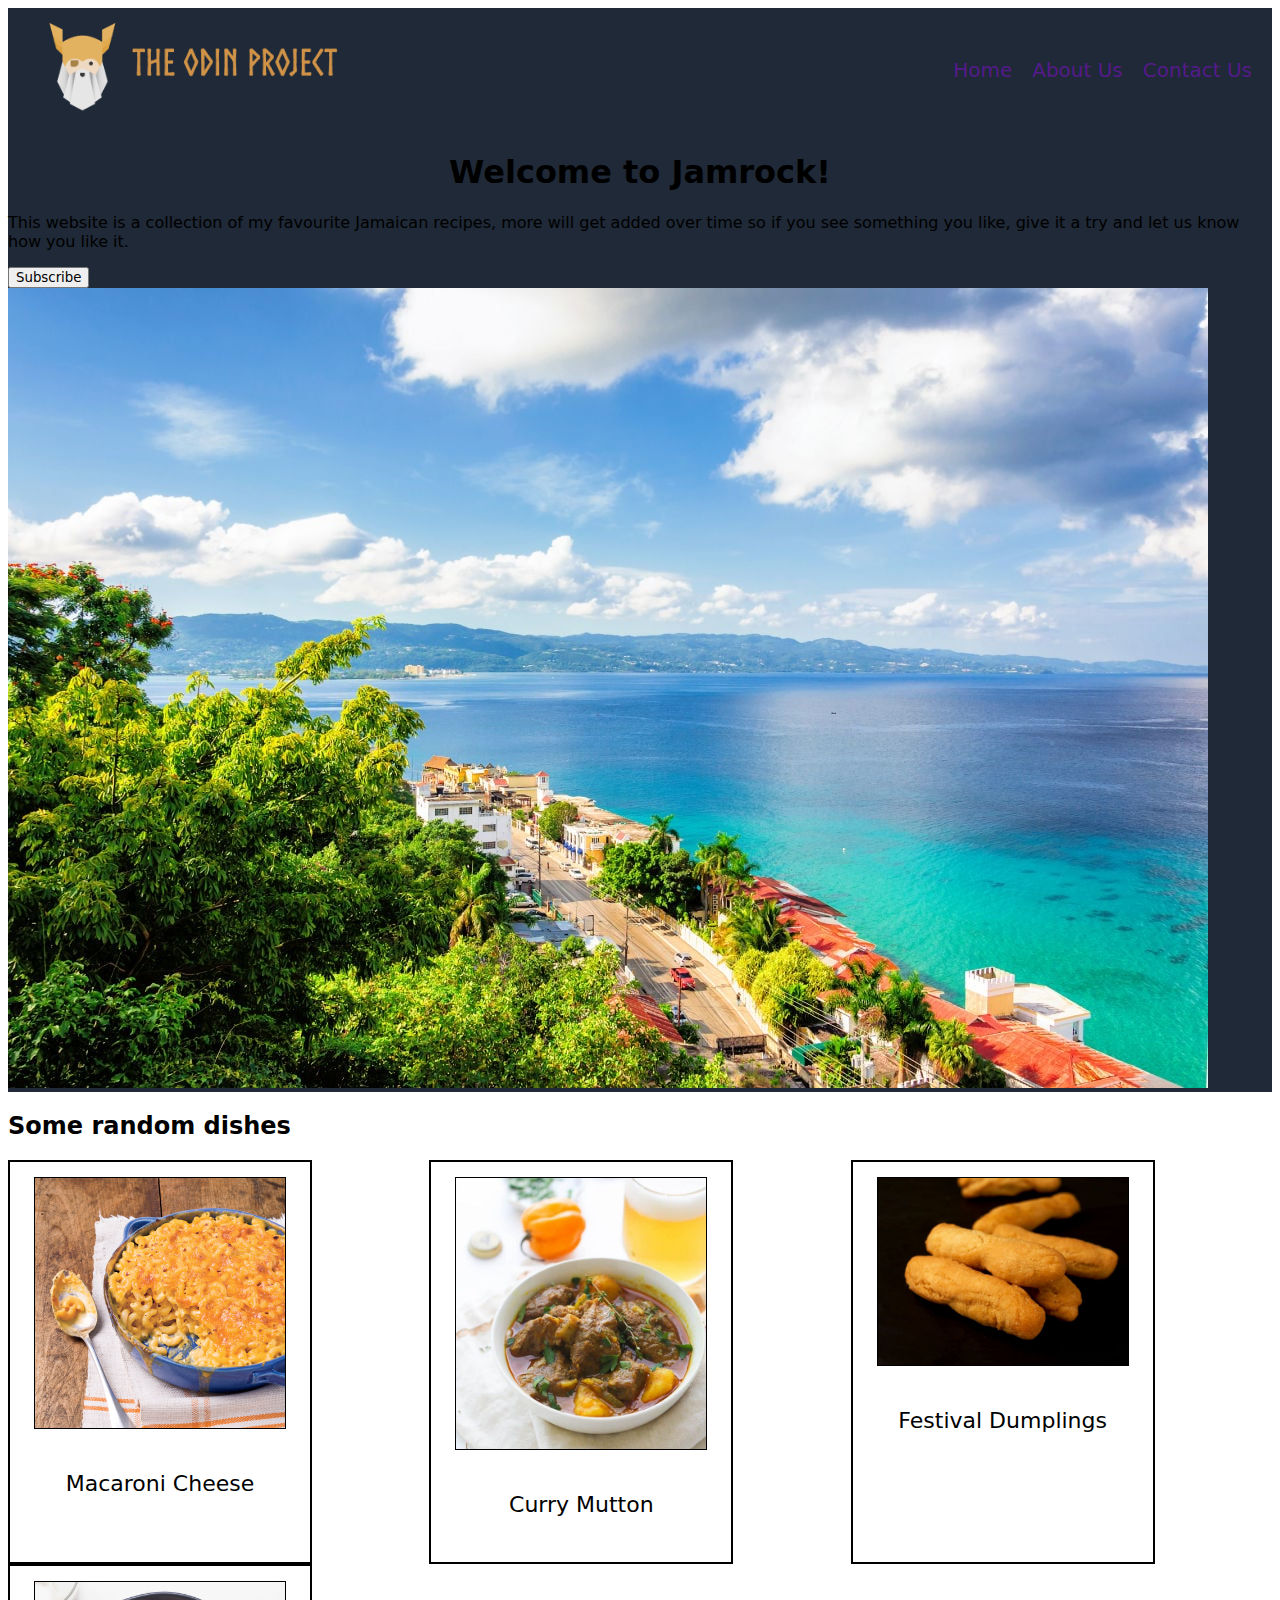
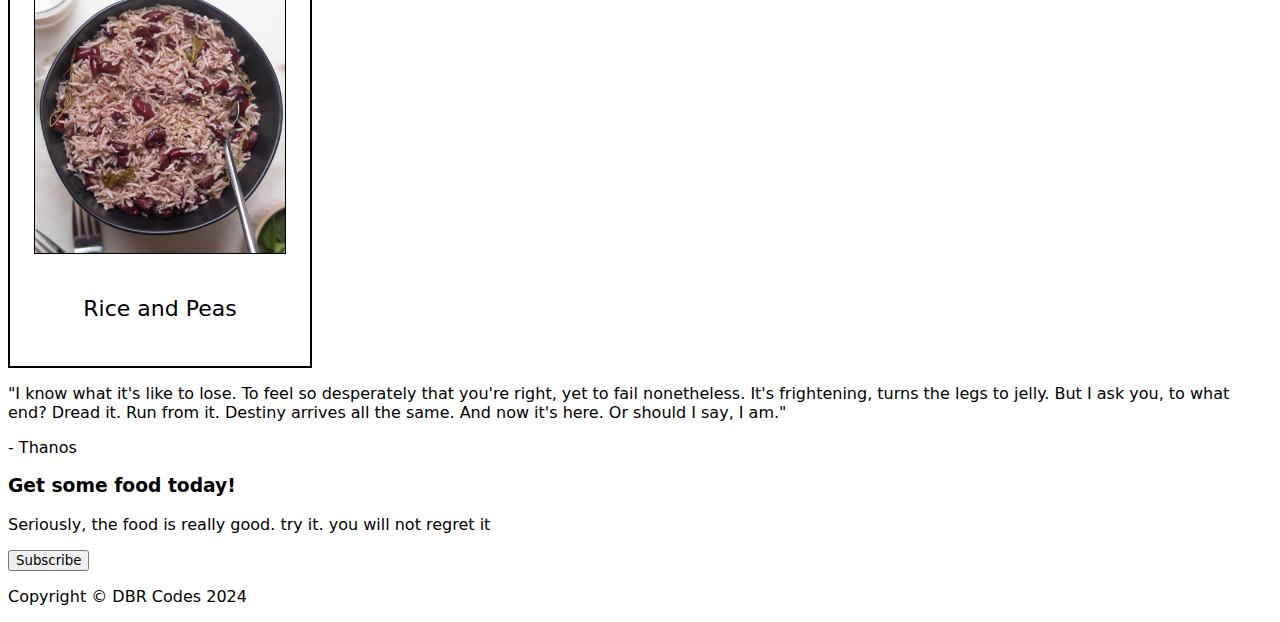
<file: index.html>
<!DOCTYPE html>
<html lang="en">
  <head>
    <meta charset="UTF-8" />
    <meta name="viewport" content="width=device-width, initial-scale=1.0" />
    <link rel="stylesheet" href="stylesheet/style.css" />
    <title>Odin Recipes</title>
  </head>
  <body>
    <section id="section1">
      <nav class="navbar">
        <a href="https://www.theodinproject.com/"
          ><img
            src="images/odin-logo.png"
            alt="odin project logo"
            id="nav-logo"
        /></a>
        <div class="nav-links">
          <a href="">Home</a>
          <a href="">About Us</a>
          <a href="">Contact Us</a>
        </div>
      </nav>

      <section id="hero">
        <div class="hero-text">
          <h1 class="main-header">Welcome to Jamrock!</h1>
          <p>
            This website is a collection of my favourite Jamaican recipes, more
            will get added over time so if you see something you like, give it a
            try and let us know how you like it.
          </p>
          <button class="subscribe">Subscribe</button>
        </div>
        <img src="images/island.jpg" alt="jamaica" class="placeholder1" />
      </section>
    </section>

    <section id="section2">
      <h2>Some random dishes</h2>
      <div class="recipe-box">
        <div class="recipe">
          <img
            src="images/macncheese.jpeg"
            class="recipe-img"
            alt="Macaroni Cheese Image"
          />
          <p>Macaroni Cheese</p>
        </div>
        <div class="recipe">
          <img
            src="images/cmutton square.jpg"
            class="recipe-img"
            alt="Curry Mutton Image"
          />
          <p>Curry Mutton</p>
        </div>
        <div class="recipe">
          <img
            src="images/festivals.jpg"
            class="recipe-img"
            alt="Festival Dumpling Image"
          />
          <p>Festival Dumplings</p>
        </div>
        <div class="recipe">
          <img
            src="images/Rice-and-Peas-5-scaled.jpg"
            class="recipe-img"
            alt="Rice and Peas Image"
          />
          <p>Rice and Peas</p>
        </div>
      </div>
    </section>
    <section id="section3">
      <p class="quote">
        "I know what it's like to lose. To feel so desperately that you're
        right, yet to fail nonetheless. It's frightening, turns the legs to
        jelly. But I ask you, to what end? Dread it. Run from it. Destiny
        arrives all the same. And now it's here. Or should I say, I am."
      </p>
      <p class="author">- Thanos</p>
    </section>
    <section id="section4">
      <div class="call-to-action">
        <div>
          <h3>Get some food today!</h3>
          <p>
            Seriously, the food is really good. try it. you will not regret it
          </p>
        </div>
        <button class="subscribe">Subscribe</button>
      </div>
    </section>
    <footer id="footer">
      <p>Copyright &copy; DBR Codes 2024</p>
    </footer>
  </body>
</html>
</file>
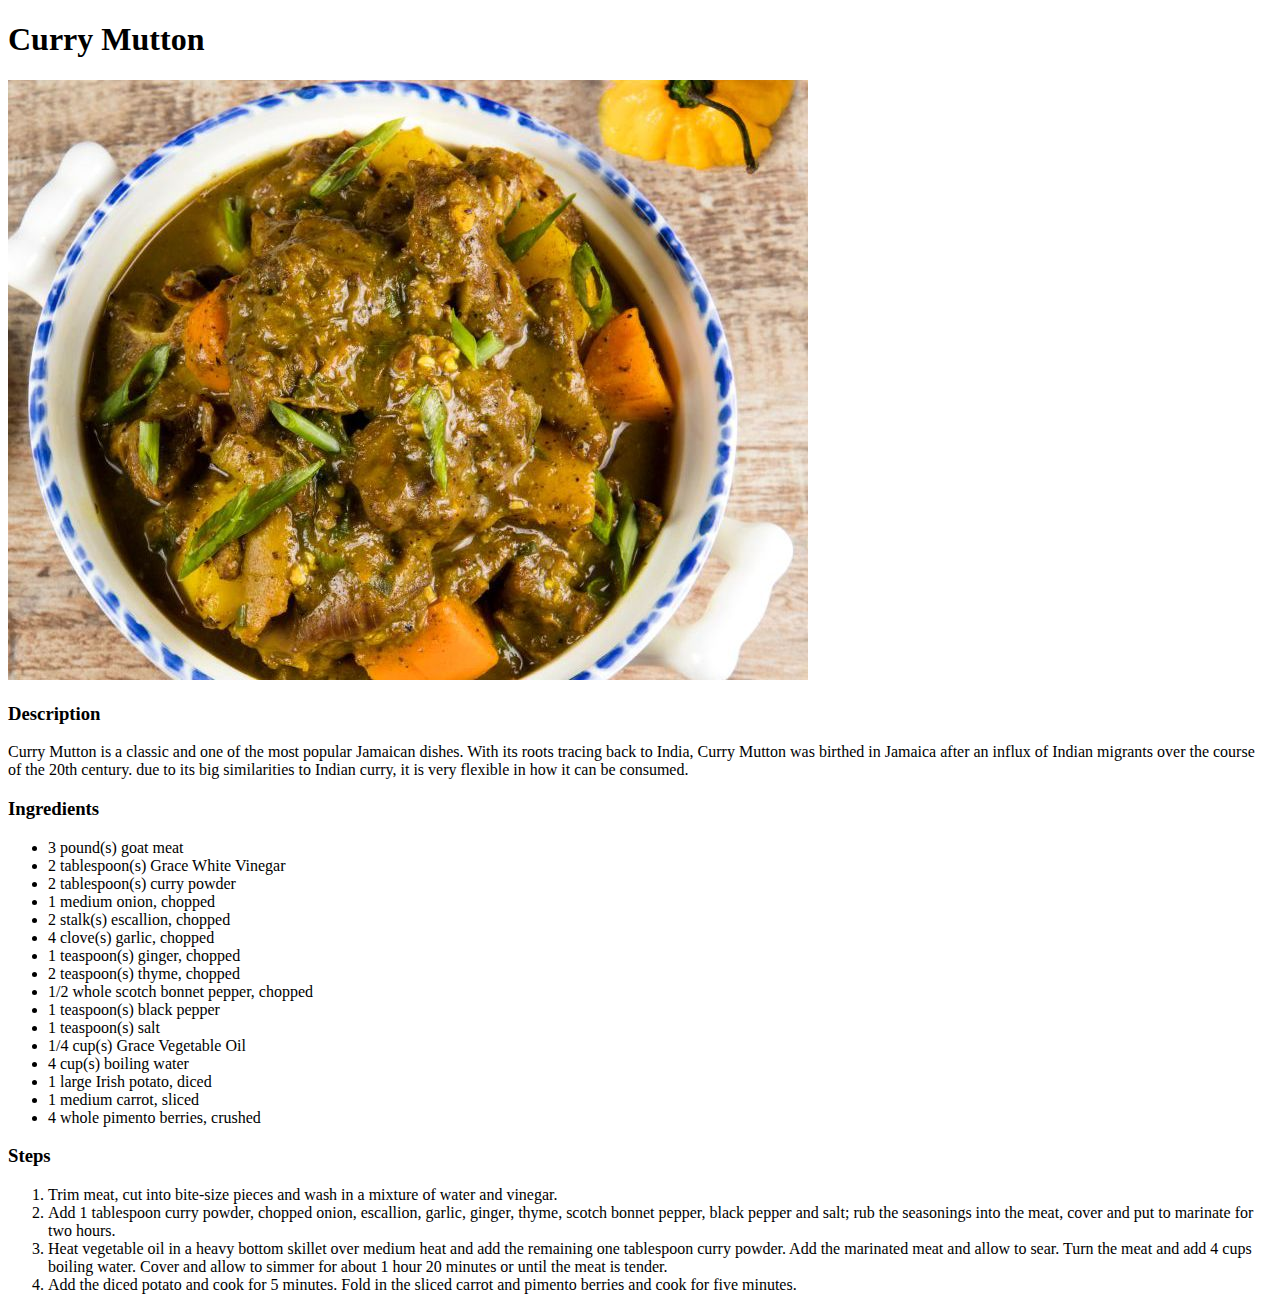
<file: recipes/curry mutton.html>
<!DOCTYPE html>
<html lang="en">
<head>
    <meta charset="UTF-8">
    <meta http-equiv="X-UA-Compatible" content="IE=edge">
    <meta name="viewport" content="width=device-width, initial-scale=1.0">
    <title>Curry Mutton</title>
</head>
<body>
    <h1>Curry Mutton</h1>
    <img src="../images/curry mutton.jpg" alt="Jamaican Curry Mutton">
    <h3>Description</h3>
    <p>
        Curry Mutton is a classic and one of the most popular Jamaican dishes.

        With its roots tracing back to India, Curry Mutton was birthed in Jamaica after an influx of Indian migrants over the course of the 20th century.
        due to its big similarities to Indian curry, it is very flexible in how it can be consumed. 
    </p>
    <h3>Ingredients</h3>
    <ul>
        <li>3 pound(s) goat meat</li> 
        <li>2 tablespoon(s) Grace White Vinegar</li> 
        <li>2 tablespoon(s) curry powder</li> 
        <li>1 medium onion, chopped</li> 
        <li>2 stalk(s) escallion, chopped</li> 
        <li>4 clove(s) garlic, chopped</li> 
        <li>1 teaspoon(s) ginger, chopped</li> 
        <li>2 teaspoon(s) thyme, chopped</li> 
        <li>1/2 whole scotch bonnet pepper, chopped</li> 
        <li>1 teaspoon(s) black pepper</li> 
        <li>1 teaspoon(s) salt</li> 
        <li>1/4 cup(s) Grace Vegetable Oil</li> 
        <li>4 cup(s) boiling water</li> 
        <li>1 large Irish potato, diced</li> 
        <li>1 medium carrot, sliced</li> 
        <li>4 whole pimento berries, crushed</li> 
    </ul>
    <h3>Steps</h3>
    <ol>
        <li>Trim meat, cut into bite-size pieces and wash in a mixture of water and vinegar.</li>
        <li>
            Add 1 tablespoon curry powder, chopped onion, escallion, garlic, ginger, thyme, scotch bonnet pepper, 
            black pepper and salt; rub the seasonings into the meat, cover and put to marinate for two hours.
        </li>
        <li>
            Heat vegetable oil in a heavy bottom skillet over medium heat and add the remaining one tablespoon curry powder.  
            Add the marinated meat and allow to sear.  Turn the meat and add 4 cups boiling water.  
            Cover and allow to simmer for about 1 hour 20 minutes or until the meat is tender.
        </li>
        <li>
            Add the diced potato and cook for 5 minutes.  Fold in the sliced carrot and pimento berries and cook for five minutes.
        </li>
    </ol>
</body>
</html>
</file>
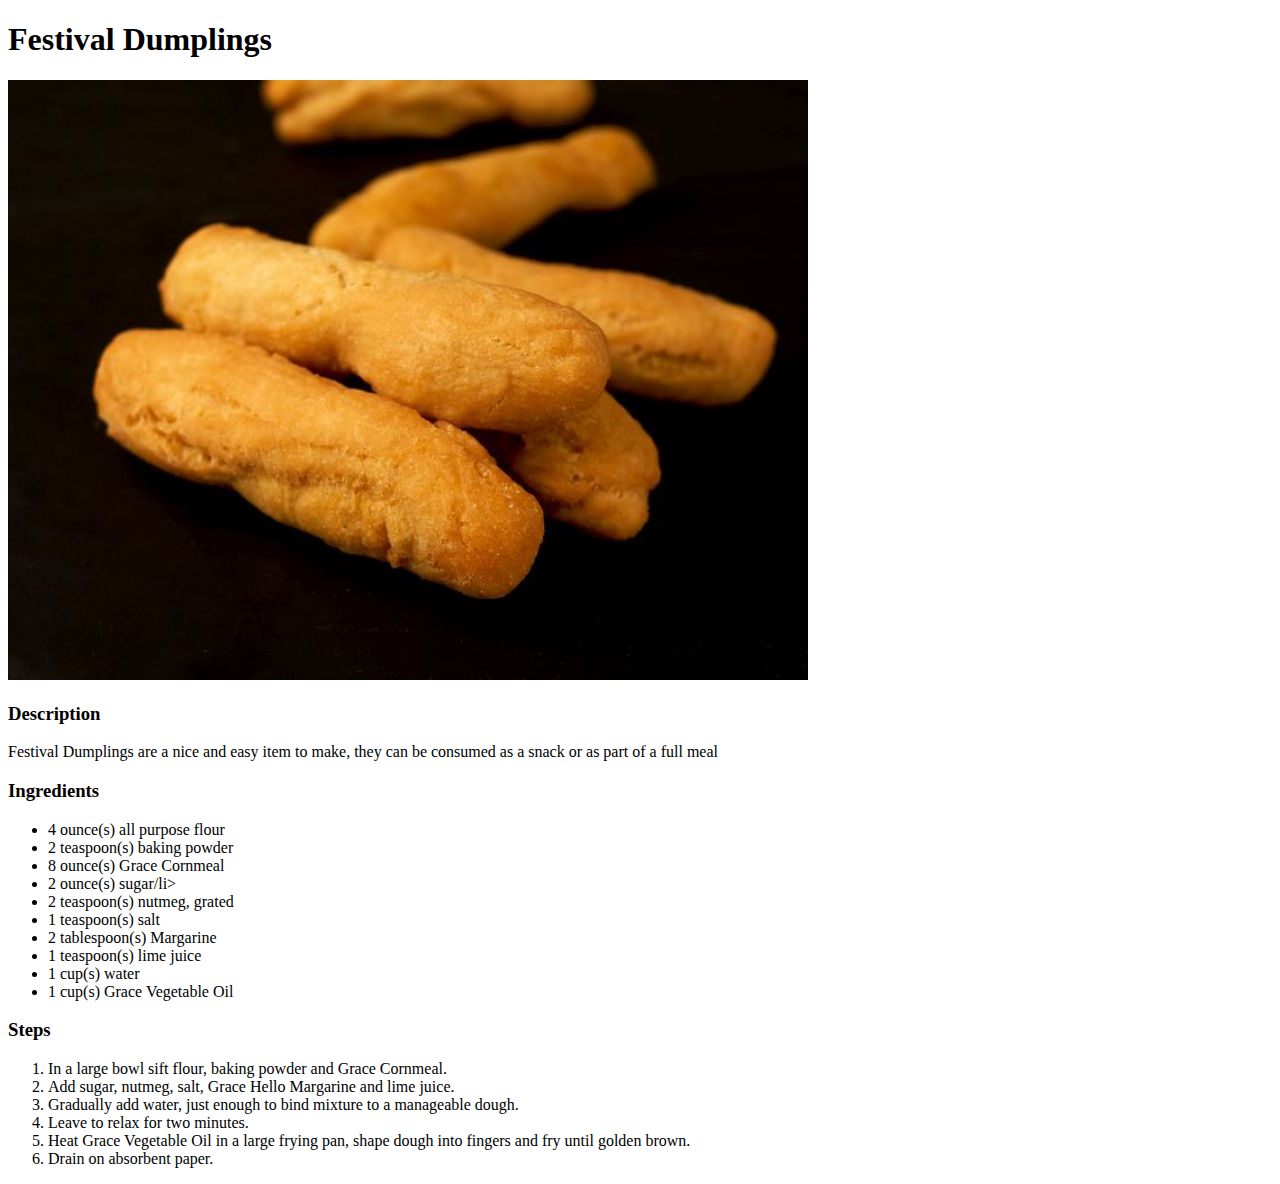
<file: recipes/festivals.html>
<!DOCTYPE html>
<html lang="en">
<head>
    <meta charset="UTF-8">
    <meta http-equiv="X-UA-Compatible" content="IE=edge">
    <meta name="viewport" content="width=device-width, initial-scale=1.0">
    <title>Festival Dumplings</title>
</head>
<body>
    <h1>Festival Dumplings</h1>
    <img src="../images/festivals.jpg" alt="Festival Dumplings">
    <h3>Description</h3>
    <p>
        Festival Dumplings are a nice and easy item to make, they can be consumed as a snack or as part of a full meal 
    </p>
    <h3>Ingredients</h3>
    <ul>
        <li>4 ounce(s) all purpose flour</li> 
        <li>2 teaspoon(s) baking powder</li> 
        <li>8 ounce(s) Grace Cornmeal</li> 
        <li>2 ounce(s) sugar/li> 
        <li>2 teaspoon(s) nutmeg, grated</li> 
        <li>1 teaspoon(s) salt</li> 
        <li>2 tablespoon(s) Margarine</li> 
        <li>1 teaspoon(s) lime juice</li> 
        <li>1 cup(s) water</li> 
        <li>1 cup(s) Grace Vegetable Oil</li> 
    </ul>
    <h3>Steps</h3>
    <ol>
        <li>In a large bowl sift flour, baking powder and Grace Cornmeal.</li>
        <li>Add sugar, nutmeg, salt, Grace Hello Margarine and lime juice.</li>
        <li>Gradually add water, just enough to bind mixture to a manageable dough.</li>
        <li>Leave to relax for two minutes.</li>
        <li>Heat Grace Vegetable Oil in a large frying pan, shape dough into fingers and fry until golden brown.</li>
        <li>Drain on absorbent paper.</li>
    </ol>
</body>
</html>
</file>
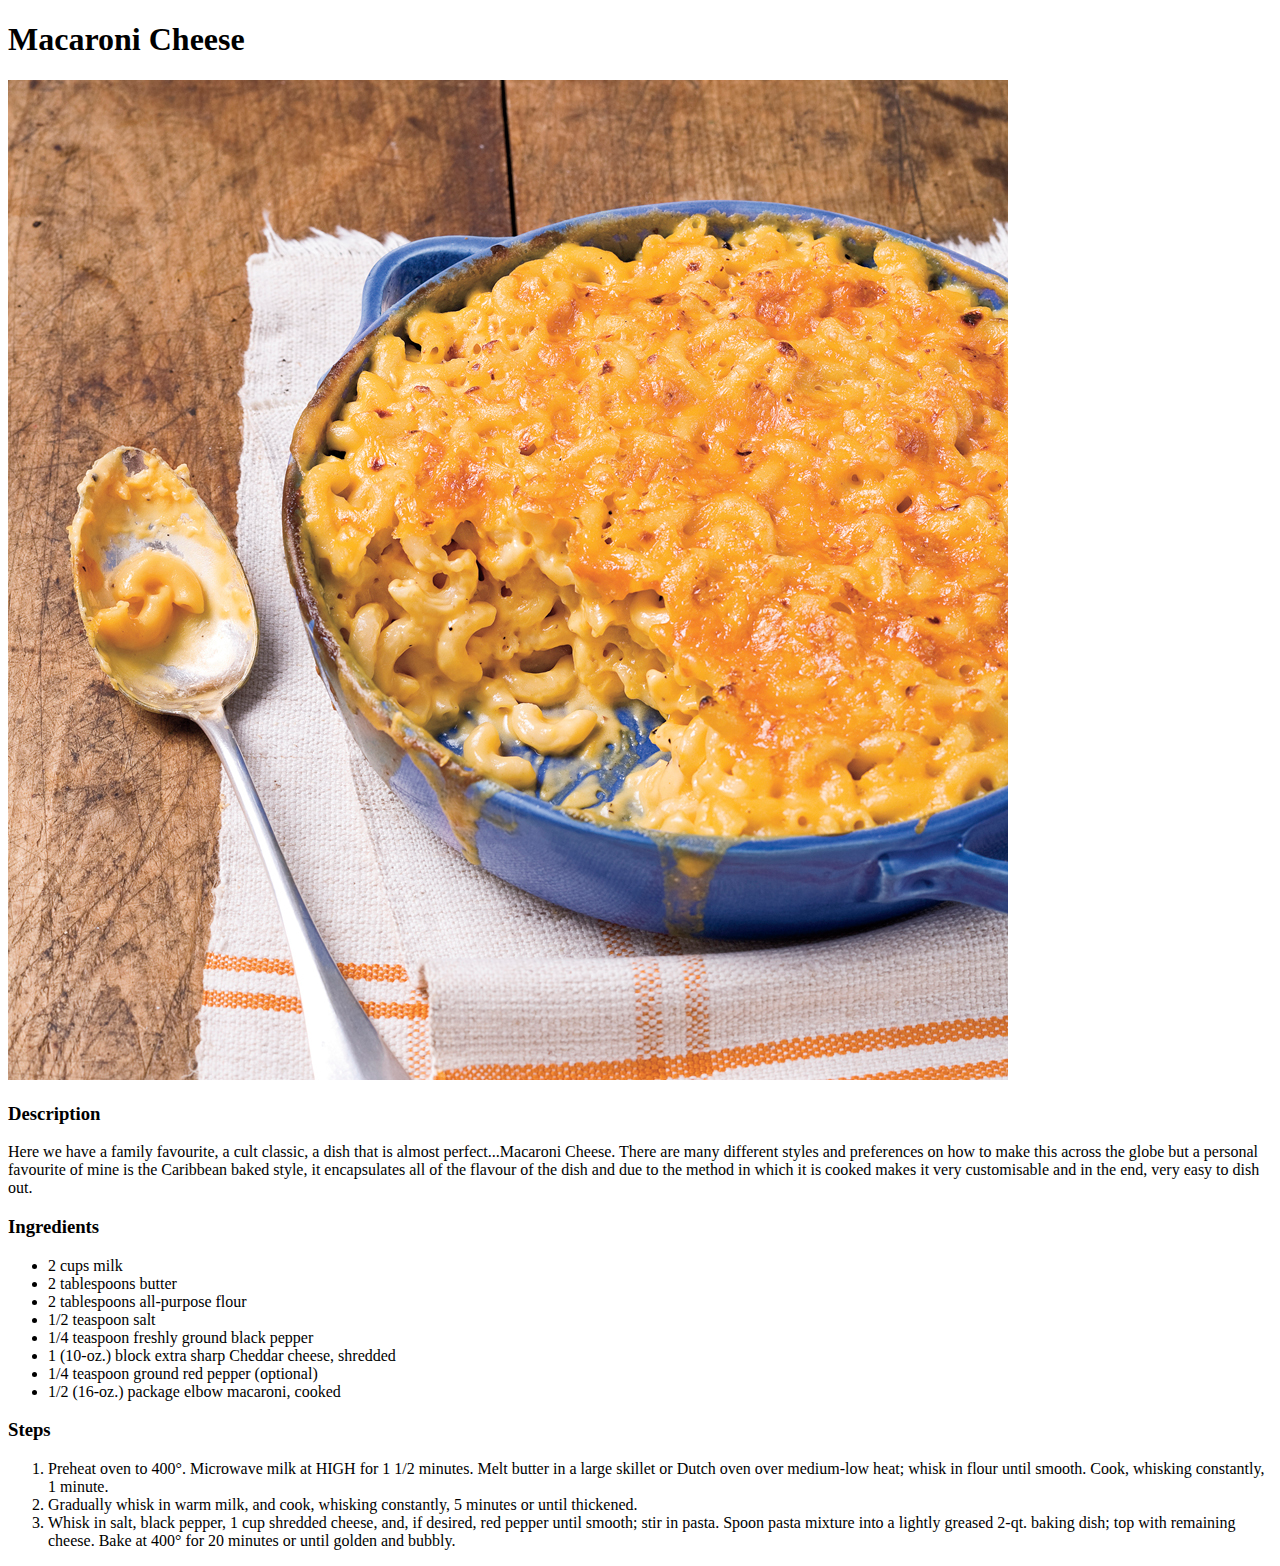
<file: recipes/mac-n-cheese.html>
<!DOCTYPE html>
<html lang="en">
<head>
    <meta charset="UTF-8">
    <meta http-equiv="X-UA-Compatible" content="IE=edge">
    <meta name="viewport" content="width=device-width, initial-scale=1.0">
    <title>Document</title>
</head>
<body>
    <h1>Macaroni Cheese</h1>
    <img src="../images/macncheese.jpeg" alt="Baked Macaroni Cheese">
    <h3>Description</h3>
    <p>
        Here we have a family favourite, a cult classic, a dish that is almost perfect...Macaroni Cheese.

        There are many different styles and preferences on how to make this across the globe but a personal favourite of mine is the Caribbean baked style, 
        it encapsulates all of the flavour of the dish and due to the method in which it is cooked makes it very customisable and in the end, very easy to dish out. 
    </p>
    <h3>Ingredients</h3>
    <ul>
        <li>2 cups milk</li> 
        <li>2 tablespoons butter</li> 
        <li>2 tablespoons all-purpose flour</li> 
        <li>1/2 teaspoon salt</li> 
        <li>1/4 teaspoon freshly ground black pepper</li> 
        <li>1 (10-oz.) block extra sharp Cheddar cheese, shredded</li> 
        <li>1/4 teaspoon ground red pepper (optional)</li> 
        <li>1/2 (16-oz.) package elbow macaroni, cooked</li> 
    </ul>
    <h3>Steps</h3>
    <ol>
        <li>Preheat oven to 400°. Microwave milk at HIGH for 1 1/2 minutes. 
            Melt butter in a large skillet or Dutch oven over medium-low heat; 
            whisk in flour until smooth. Cook, whisking constantly, 1 minute.
        </li>
        <li>Gradually whisk in warm milk, and cook, whisking constantly, 5 minutes or until thickened.</li>
        <li>Whisk in salt, black pepper, 1 cup shredded cheese, and, if desired, red pepper until smooth; stir in pasta. 
            Spoon pasta mixture into a lightly greased 2-qt. baking dish; top with remaining cheese. 
            Bake at 400° for 20 minutes or until golden and bubbly.
        </li>
    </ol>
</body>
</html>
</file>
<file: stylesheet/style.css>
* {
  font-family: system-ui, -apple-system, BlinkMacSystemFont, "Segoe UI", Roboto,
    Oxygen, Ubuntu, Cantarell, "Open Sans", "Helvetica Neue", sans-serif;
}

.main-header {
  text-align: center;
}

.recipe-box {
  display: grid;
  grid-template-columns: 1fr 1fr 1fr;
  text-align: center;
}

.recipe {
  height: 400px;
  width: 300px;
  border: 2px solid black;
  font-size: 22px;
}

.recipe-img {
  height: auto;
  width: 250px;
  align-self: center;
  margin: 15px 20px;
  border: 1px solid black;
}

#section1 {
  background-color: #1f2937;
}

.navbar {
  display: flex;
  align-items: center;
  padding: 10px 20px;
}
#nav-logo {
  height: 100px;
  width: auto;
}
.nav-links {
  display: flex;
  margin-left: auto;
}
.nav-links a {
  margin-left: 20px;
  text-decoration: none;
  font-size: 20px;
}
</file>
